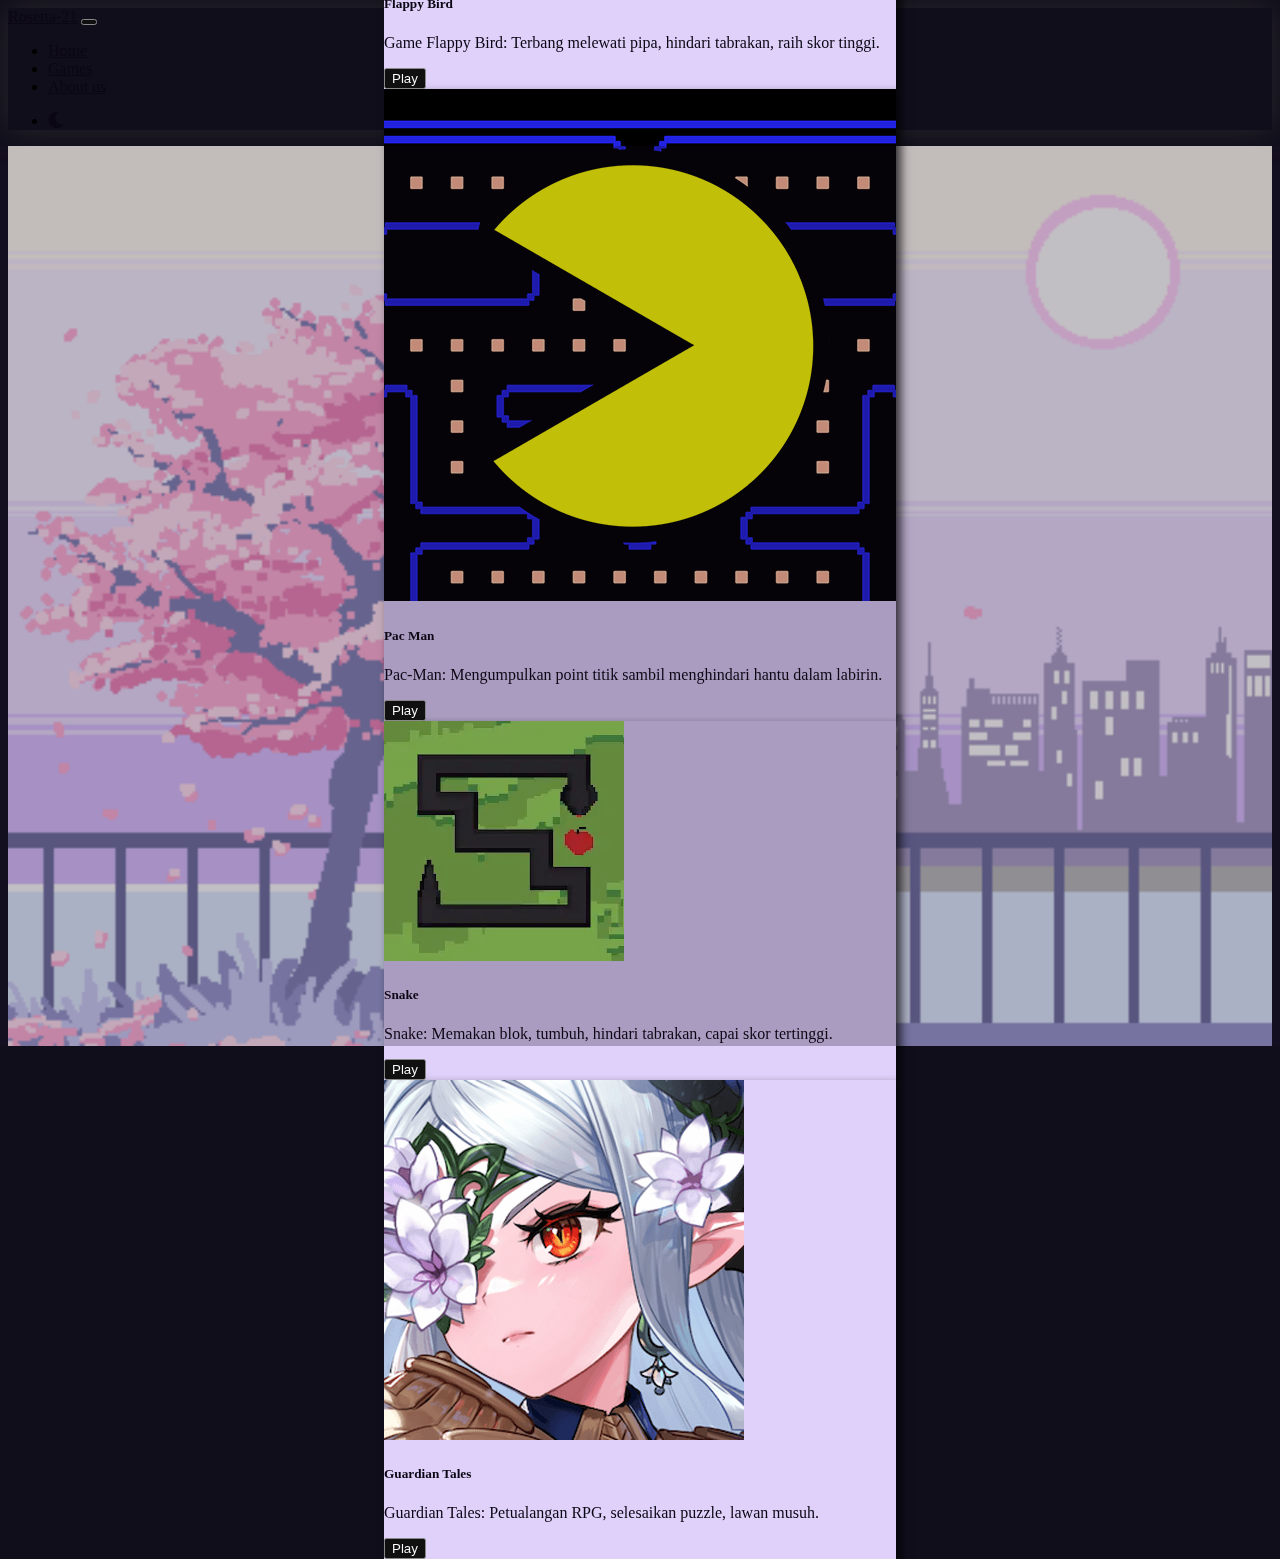
<file: pages/games.html>
<!doctype html>
<html lang="en">
  <head>
    <meta charset="utf-8">
    <meta name="viewport" content="width=device-width, initial-scale=1">
    <title>RosettaGames</title>
    <link href="https://cdn.jsdelivr.net/npm/bootstrap@5.3.2/dist/css/bootstrap.min.css" rel="stylesheet" integrity="sha384-T3c6CoIi6uLrA9TneNEoa7RxnatzjcDSCmG1MXxSR1GAsXEV/Dwwykc2MPK8M2HN" crossorigin="anonymous">
  <link rel="stylesheet" href="https://cdnjs.cloudflare.com/ajax/libs/font-awesome/5.15.4/css/all.min.css">
<link rel="stylesheet" href="../asset/css/games.css">
<link rel="stylesheet" href="../asset/css/nav.css">
<link rel="stylesheet" href="https://cdnjs.cloudflare.com/ajax/libs/animate.css/4.1.1/animate.min.css"/>
<link rel="apple-touch-icon" sizes="180x180" href="../asset/icon/apple-touch-icon.png">
<link rel="icon" type="image/png" sizes="32x32" href="../asset/icon/favicon-32x32.png">
<link rel="icon" type="image/png" sizes="16x16" href="../asset/icon/favicon-16x16.png">
<link rel="manifest" href="../asset/icon/site.webmanifest">
<link rel="stylesheet" href="../asset/css/theme.css">
  </head>
  <body>
    
  <nav class="navbar navbar-expand-lg navbar-light bg-light fixed-top">
    <div class="container">
      <!-- Title in the middle -->
      <span class="navbar-brand mx-lg-auto mx-0 text-light fw-bold"><a class="nav-link text-light fw-bold" href="../index.html">Rosetta-21</a></span>

      <!-- Button to toggle the collapsed menu -->
      <button class="navbar-toggler" type="button" data-bs-toggle="collapse" data-bs-target="#navbarNav"
        aria-controls="navbarNav" aria-expanded="false" aria-label="Toggle navigation">
        <span class="navbar-toggler-icon"></span>
      </button>

      <!-- Collapsed menu items -->
      <div class="collapse navbar-collapse justify-content-center" id="navbarNav">
        <ul class="navbar-nav">
          <li class="nav-item px-2">
            <a class="nav-link text-light fw-medium" href="../index.html">Home</a>
          </li>
          <li class="nav-item px-2">
            <a class="nav-link text-light fw-medium" href="#">Games</a>
          </li>
          <li class="nav-item px-2">
            <a class="nav-link text-light fw-medium" href="aboutus.html">About us</a>
          </li>
        </ul>
      </div>

      <!-- Icon on the right side -->
      <!-- Icon on the right side -->
      <ul class="navbar-nav d-none d-lg-block">
        <li class="nav-item">
          <a class="nav-link" href="#" onclick="toggleTheme()">
            <i id="themeicon" class="fas fa-sun fa-solid fs-4 text-light fw-bold"></i>
          </a>
        </li>
      </ul>
    </div>
  </nav>

  <div id="hero">
  <section id="responsive-card">
  <div class="container md-5" style="margin-top: 5vh;">
<div class="pb-3 joedoel animate__animated animate__jackInTheBox animate__delay-2s">
    <h1 class="text-light text-center text-capitalize judul">Play Our Games!</h1>
    <p class="text-light text-center text-capitalize subjudul">We collect web based game from various resource!</p>
</div>

    <div class="row gy-3 animate__animated animate__fadeInRight animate__delay-2s animate__slow">

      <div class="col-sm-3 col-md-6 col-lg-3">
        <div class="card">
          <img src="../asset/games/flappy.jpg" class="img-size" alt="flappy">
          <div class="card-body text-light">
            <h5 class="card-title">Flappy Bird</h5>
            <p>Game Flappy Bird: Terbang melewati pipa, hindari tabrakan, raih skor tinggi.</p>
            <a href="../games/flappy/games.html">
              <button id="btn-play" class="btn btn-dark border-white">Play</button>
            </a>
          </div>
        </div>
      </div>

      <div class="col-sm-3 col-md-6 col-lg-3">
        <div class="card animate__animated animate__fadeInRight animate__delay-3s animate__slow">
          <img src="../asset/games/pacman.png" class="img-size" alt="pacman">
          <div class="card-body text-light">
            <h5 class="card-title">Pac Man</h5>
            <p>Pac-Man: Mengumpulkan point titik sambil menghindari hantu dalam labirin.</p>
            <a href="../games/pacman-main/index.html">
              <button id="btn-play" class="btn btn-dark border-white">Play</button>
            </a>
          </div>
        </div>
      </div>

      <div class="col-sm-3 col-md-6 col-lg-3">
        <div class="card animate__animated animate__fadeInRight animate__delay-4s animate__slow">
          <img src="../asset/games/snake.webp" class="img-size" alt="snake">
          <div class="card-body text-light">
            <h5 class="card-title">Snake</h5>
            <p>Snake: Memakan blok, tumbuh, hindari tabrakan, capai skor tertinggi.</p>
            <a href="../games/snake/snake.html">
              <button id="btn-play" class="btn btn-dark border-white">Play</button>
            </a>
          </div>
        </div>
      </div>
      
      <div class="col-sm-3 col-md-6 col-lg-3">
        <div class="card animate__animated animate__fadeInRight animate__delay-5s animate__slow">
          <img src="../asset/games/guardian.png" class="img-size" alt="guardian tales">
          <div class="card-body text-light">
            <h5 class="card-title">Guardian Tales</h5>
            <p>Guardian Tales: Petualangan RPG, selesaikan puzzle, lawan musuh.</p>
            <a href="../games/guardian-tales/games.html">
              <button id="btn-play" class="btn btn-dark border-white">Play</button>
            </a>
          </div>
        </div>
      </div>

    </div>
    
  </div>
</section>
</div>
    <script src="https://cdn.jsdelivr.net/npm/bootstrap@5.3.2/dist/js/bootstrap.bundle.min.js" integrity="sha384-C6RzsynM9kWDrMNeT87bh95OGNyZPhcTNXj1NW7RuBCsyN/o0jlpcV8Qyq46cDfL" crossorigin="anonymous"></script>
    <script src="../asset/js/theme.js"></script>
  </body>
</html>
</file>
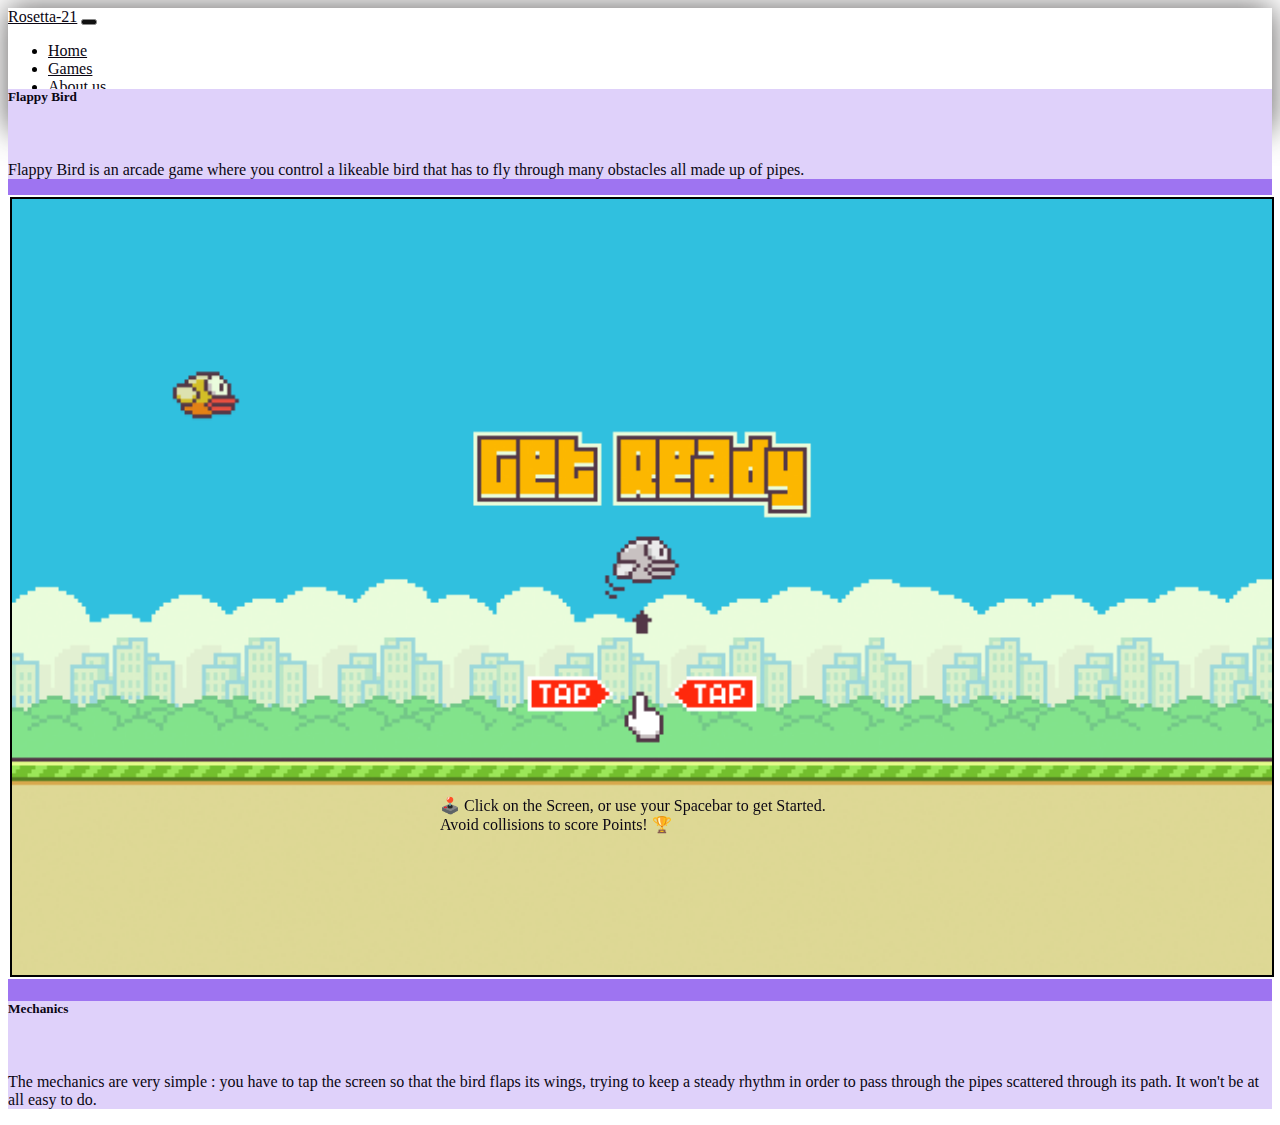
<file: games/flappy/games.html>
<!DOCTYPE html>
<html lang="en">
<head>
    <meta charset="UTF-8">
    <meta name="viewport" content="width=device-width, initial-scale=1.0">
    <meta http-equiv="X-UA-Compatible" content="ie=edge">
    <title>Flappy Bird 🕹️ Play In RosettaGames</title>
    <link href="https://cdn.jsdelivr.net/npm/bootstrap@5.3.2/dist/css/bootstrap.min.css" rel="stylesheet" integrity="sha384-T3c6CoIi6uLrA9TneNEoa7RxnatzjcDSCmG1MXxSR1GAsXEV/Dwwykc2MPK8M2HN" crossorigin="anonymous">
    <link rel="stylesheet" href="https://cdnjs.cloudflare.com/ajax/libs/font-awesome/5.15.4/css/all.min.css">
    <link rel="stylesheet" href="../../asset/css/nav.css">
    <link rel="stylesheet" href="https://cdnjs.cloudflare.com/ajax/libs/animate.css/4.1.1/animate.min.css"/>
    <link rel="apple-touch-icon" sizes="180x180" href="../../asset/icon/apple-touch-icon.png">
    <link rel="icon" type="image/png" sizes="32x32" href="../../asset/icon/favicon-32x32.png">
    <link rel="icon" type="image/png" sizes="16x16" href="../../asset/icon/favicon-16x16.png">
    <link rel="manifest" href="../../asset/icon/site.webmanifest">
    <link rel="stylesheet" href="style.css" > 
    <link href="https://fonts.googleapis.com/css?family=Squada+One&display=swap" rel="stylesheet">
    <link rel="stylesheet" href="../../asset/css/theme.css">
</head>
<body>
    <nav class="navbar navbar-expand-lg navbar-light bg-light fixed-top">
        <div class="container">
          <!-- Title in the middle -->
          <span class="navbar-brand mx-lg-auto mx-0 text-light fw-bold"><a class="nav-link text-light fw-bold" href="../../index.html">Rosetta-21</a></span>
    
          <!-- Button to toggle the collapsed menu -->
          <button class="navbar-toggler" type="button" data-bs-toggle="collapse" data-bs-target="#navbarNav"
            aria-controls="navbarNav" aria-expanded="false" aria-label="Toggle navigation">
            <span class="navbar-toggler-icon"></span>
          </button>
    
          <!-- Collapsed menu items -->
          <div class="collapse navbar-collapse justify-content-center" id="navbarNav">
            <ul class="navbar-nav">
              <li class="nav-item px-2">
                <a class="nav-link text-light fw-medium" href="../../index.html">Home</a>
              </li>
              <li class="nav-item px-2">
                <a class="nav-link text-light fw-medium" href="../../pages/games.html">Games</a>
              </li>
              <li class="nav-item px-2">
                <a class="nav-link text-light fw-medium" href="../../pages/aboutus.html">About us</a>
              </li>
            </ul>
          </div>
    
          <!-- Icon on the right side -->
          <!-- Icon on the right side -->
          <ul class="navbar-nav d-none d-lg-block">
            <li class="nav-item">
              <a class="nav-link" href="#" onclick="toggleTheme()">
                <i id="themeicon" class="fas fa-sun fa-solid fs-4 text-light fw-bold"></i>
              </a>
            </li>
          </ul>
        </div>
    </nav>

<section id="bang">
  <div class="container-fluid">
    <div class="row">
      
      <div class="col-md-3 align-self-start">
        <div class="card border-white">
          <div class="card-body">
            <h5 class="card-title text-center text-light">Flappy Bird</h5>
            <br>
            <p class="card-text text-center text-light">Flappy Bird is an arcade game where you control a likeable bird that has to fly through many obstacles all made up of pipes.</p>
          </div>
        </div>
      </div>

      <div class="col-md-6 ">
        <div class="canvas-border d-flex justify-content-center align-items-center">
          <canvas id="canvas" width="650" height="400"></canvas>
        </div>
      </div>

      <div class="col-md-3 align-self-start">
        <div class="card border-white">
          <div class="card-body">
            <h5 class="card-title text-center text-light">Mechanics</h5>
            <br>  
            <p class="card-text text-center text-light">The mechanics are very simple : you have to tap the screen so that the bird flaps its wings, trying to keep a steady rhythm in order to pass through the pipes scattered through its path. It won't be at all easy to do.</p>
          </div>
        </div>
      </div>

        <div class="small-card">
          <div class="card-body">
            <p class="text-center text-light">🕹️ Click on the Screen, or use your Spacebar to get Started. Avoid collisions to score Points! 🏆</p>
          </div>
        </div>

    </div>
  </div>
</section>

    <script src="game.js"></script>
    <script src="https://cdn.jsdelivr.net/npm/bootstrap@5.3.2/dist/js/bootstrap.bundle.min.js" integrity="sha384-C6RzsynM9kWDrMNeT87bh95OGNyZPhcTNXj1NW7RuBCsyN/o0jlpcV8Qyq46cDfL" crossorigin="anonymous"></script>
    <script src="../../asset/js/theme.js"></script>

</body>
</html>
</file>
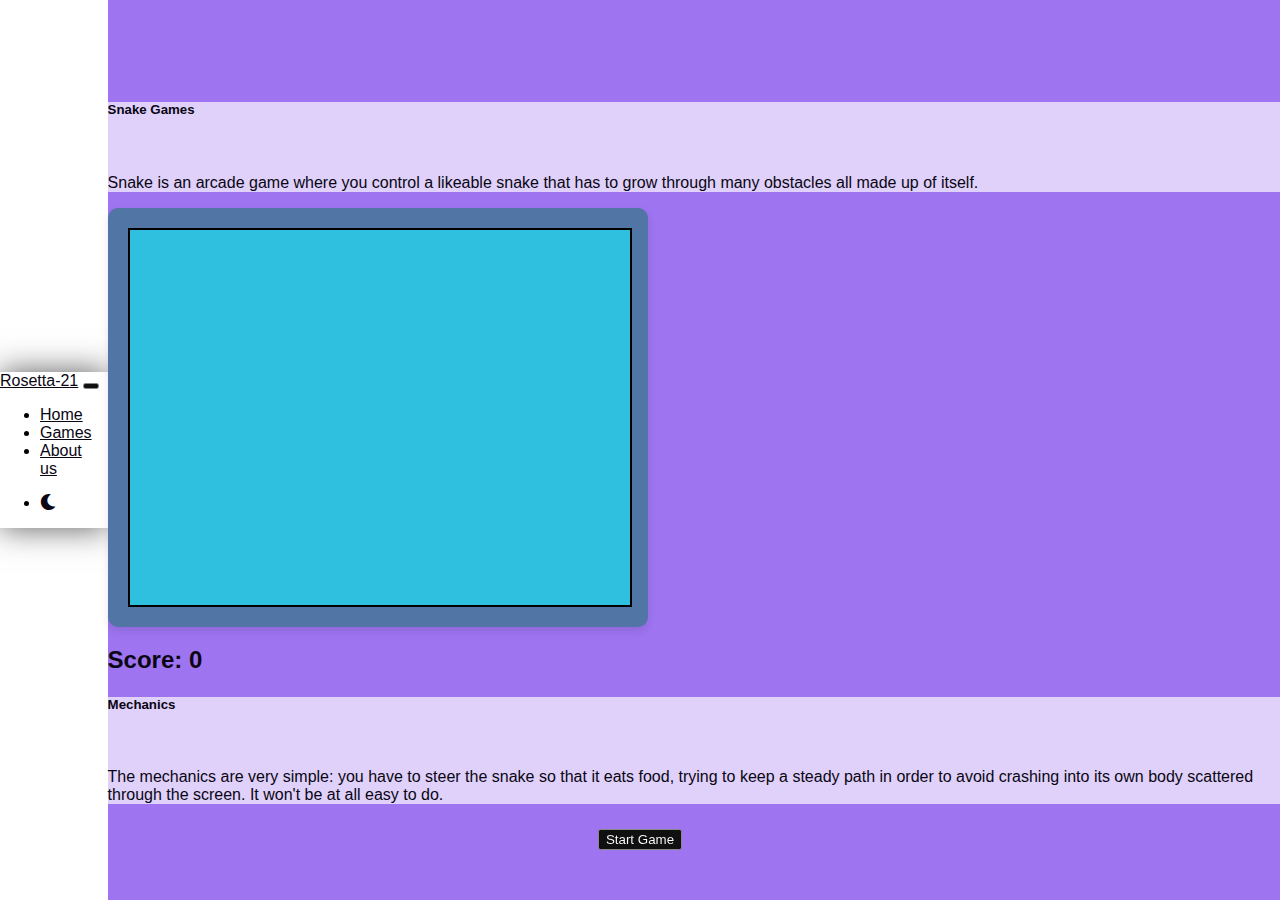
<file: games/snake/snake.html>
<!DOCTYPE html>
<html lang="en">
<head>
    <meta charset="UTF-8">
    <meta name="viewport" content="width=device-width, initial-scale=1.0">
    <meta http-equiv="X-UA-Compatible" content="ie=edge">
    <title>Snake Games 🕹️ Play In RosettaGames</title>
    <link href="https://cdn.jsdelivr.net/npm/bootstrap@5.3.2/dist/css/bootstrap.min.css" rel="stylesheet" integrity="sha384-T3c6CoIi6uLrA9TneNEoa7RxnatzjcDSCmG1MXxSR1GAsXEV/Dwwykc2MPK8M2HN" crossorigin="anonymous">
    <link rel="stylesheet" href="https://cdnjs.cloudflare.com/ajax/libs/font-awesome/5.15.4/css/all.min.css">
    <link rel="stylesheet" href="../../asset/css/nav.css">
    <link rel="stylesheet" href="https://cdnjs.cloudflare.com/ajax/libs/animate.css/4.1.1/animate.min.css"/>
    <link rel="apple-touch-icon" sizes="180x180" href="../../asset/icon/apple-touch-icon.png">
    <link rel="icon" type="image/png" sizes="32x32" href="../../asset/icon/favicon-32x32.png">
    <link rel="icon" type="image/png" sizes="16x16" href="../../asset/icon/favicon-16x16.png">
    <link rel="manifest" href="../../asset/icon/site.webmanifest">
    <link rel="stylesheet" href="style.css" > 
    <link href="https://fonts.googleapis.com/css?family=Squada+One&display=swap" rel="stylesheet">
    <link rel="stylesheet" href="../../asset/css/theme.css">
</head>
<body>
    <nav class="navbar navbar-expand-lg navbar-light bg-light fixed-top">
        <div class="container">
          <!-- Title in the middle -->
          <span class="navbar-brand mx-lg-auto mx-0 text-light fw-bold"><a class="nav-link text-light fw-bold" href="../../index.html">Rosetta-21</a></span>
    
          <!-- Button to toggle the collapsed menu -->
          <button class="navbar-toggler" type="button" data-bs-toggle="collapse" data-bs-target="#navbarNav"
            aria-controls="navbarNav" aria-expanded="false" aria-label="Toggle navigation">
            <span class="navbar-toggler-icon"></span>
          </button>
    
          <!-- Collapsed menu items -->
          <div class="collapse navbar-collapse justify-content-center" id="navbarNav">
            <ul class="navbar-nav">
              <li class="nav-item px-2">
                <a class="nav-link text-light fw-medium" href="../../index.html">Home</a>
              </li>
              <li class="nav-item px-2">
                <a class="nav-link text-light fw-medium" href="../../pages/games.html">Games</a>
              </li>
              <li class="nav-item px-2">
                <a class="nav-link text-light fw-medium" href="../../pages/aboutus.html">About us</a>
              </li>
            </ul>
          </div>
    
          <!-- Icon on the right side -->
          <!-- Icon on the right side -->
          <ul class="navbar-nav d-none d-lg-block">
            <li class="nav-item">
              <a class="nav-link" href="#" onclick="toggleTheme()">
                <i id="themeicon" class="fas fa-sun fa-solid fs-4 text-light fw-bold"></i>
              </a>
            </li>
          </ul>
        </div>
    </nav>

    <section id="bang">
        <div class="container-fluid">
          <div class="row">
            
            <div class="col-md-3 align-self-start">
              <div class="card border-white">
                <div class="card-body">
                  <h5 class="card-title text-center text-light">Snake Games</h5>
                  <br>
                  <p class="card-text text-center text-light">Snake is an arcade game where you control a likeable snake that has to grow through many obstacles all made up of itself.</p>
                </div>
              </div>
            </div>

            <div class="col-md-6">
                <div class="game-container d-flex justify-content-center align-items-center">
                    <canvas id="gameCanvas" width="400" height="300"></canvas>
                </div>
                <h2 id="score" class="text-center text-light">Score: 0</h2>
            </div>

              <div class="col-md-3 align-self-start">
                <div class="card border-white">
                  <div class="card-body">
                    <h5 class="card-title text-center text-light">Mechanics</h5>
                    <br>  
                    <p class="card-text text-center text-light">The mechanics are very simple: you have to steer the snake so that it eats food, trying to keep a steady path in order to avoid crashing into its own body scattered through the screen. It won't be at all easy to do.</p>
                  </div>
                </div>
              </div>

              <div class="small-card">
                <div class="card-body">
                    <button id="startButton" class="btn btn-dark border-white">Start Game</button>
                </div>
              </div>
      
          </div>
        </div>
      </section>

      <script src="script.js"></script>
      <script src="https://cdn.jsdelivr.net/npm/bootstrap@5.3.2/dist/js/bootstrap.bundle.min.js" integrity="sha384-C6RzsynM9kWDrMNeT87bh95OGNyZPhcTNXj1NW7RuBCsyN/o0jlpcV8Qyq46cDfL" crossorigin="anonymous"></script>
      <script src="../../asset/js/theme.js"></script>
    <script src="script.js"></script>
</body>
</html>
</file>
<file: asset/css/games.css>
body{
    background-color: #100e1b;
}

html {
    -ms-overflow-style: none; 
    scrollbar-width: none; 
}
html::-webkit-scrollbar { 
    display: none;
}

#hero {
    display: flex;
    height: 100vh;
    background-position: center;
    background-size: cover;
    background-image: var(--games-bg);
    backdrop-filter: brightness(0.7);
    align-items: center;    
    flex-direction: column;
    justify-content: center;
    transition: 0.5s;
}

#hero::before {
    content: "";
    position: absolute;
    background: #4d2b6b14;
    backdrop-filter: brightness(0.8);
    height: 100vh;
    width: 100vw;
} 

@media only screen and (max-width: 467px) {
  #hero {
    display: block;
    background-image: none;
  }


}

@media only screen and (max-width: 790px) {
  body {
    background-position: center;
    background-repeat: inherit;
    background-size: auto;
    background-image: var(--games-bg);
  }
}

.card {
    box-shadow: 5px 5px 9px 0px rgba(0,0,0,0.75);
    -webkit-box-shadow: 5px 5px 9px 0px rgba(0,0,0,0.75);
    -moz-box-shadow: 5px 5px 9px 0px rgba(0,0,0,0.75);
}

.card .card-body {
    display: relative; /*gada display relative BLOK adanya position relative:v*/
}

.joedoel .judul {
    text-shadow: 2px 2px 4px var(--secondary-100);
    position: relative;
}

.joedoel .subjudul {
    text-shadow: 2px 2px 2px var(--secondary-100);
    position: relative;
}

/* .card .img-size {
    width: 100%;
    height: 20vw;
    object-fit: cover;
} */

#responsive-card {
    padding-top: 25px;
}

@media only screen and (max-width: 480px){
    #responsive-card{
        padding-top: 100px;
        padding: 50px;
    }
}
</file>
<file: asset/css/nav.css>
.navbar-toggler {
filter: invert(1);
}

.navbar-nav{
margin-right: 16px;
}

nav {
    background-image: var(--nav-bg);
    background-position: var(--nav-position);
    background-size: var(--nav-size);
    box-shadow: 0px 0px 30px rgba(48, 46, 46, 0.788);
    transition: 0.5s;
}

.nav-link:hover {
  color: #8d6fd1 !important;
}

.nav-link .text-light:hover {
  color: #8d6fd1 !important;
}
</file>
<file: asset/css/theme.css>
html[data-theme = "light"] {
    --text-50: #f2f2f2;
    --text-100: #e6e6e6;
    --text-200: #cccccc;
    --text-300: #b3b3b3;
    --text-400: #999999;
    --text-500: #808080;
    --text-600: #666666;
    --text-700: #4d4d4d;
    --text-800: #333333;
    --text-900: #1a1a1a;
    --text-950: #0d0d0d;
  
    --background-50: #efe8fd;
    --background-100: #dfd1fa;
    --background-200: #bea2f6;
    --background-300: #9e74f1;
    --background-400: #7d45ed;
    --background-500: #5d17e8;
    --background-600: #4a12ba;
    --background-700: #380e8b;
    --background-800: #25095d;
    --background-900: #13052e;
    --background-950: #090217;
  
    --primary-50: #efecf9;
    --primary-100: #e0d8f3;
    --primary-200: #c1b1e7;
    --primary-300: #a18bda;
    --primary-400: #8264ce;
    --primary-500: #633dc2;
    --primary-600: #4f319b;
    --primary-700: #3b2574;
    --primary-800: #28184e;
    --primary-900: #140c27;
    --primary-950: #0a0613;
  
    --secondary-50: #f1f2f4;
    --secondary-100: #e3e6e8;
    --secondary-200: #c6ccd2;
    --secondary-300: #aab3bb;
    --secondary-400: #8e99a4;
    --secondary-500: #717f8e;
    --secondary-600: #5b6671;
    --secondary-700: #444c55;
    --secondary-800: #2d3339;
    --secondary-900: #17191c;
    --secondary-950: #0b0d0e;
  
    --accent-50: #f0f0f5;
    --accent-100: #e1e1ea;
    --accent-200: #c3c2d6;
    --accent-300: #a5a4c1;
    --accent-400: #8886ac;
    --accent-500: #6a6798;
    --accent-600: #555379;
    --accent-700: #3f3e5b;
    --accent-800: #2a293d;
    --accent-900: #15151e;
    --accent-950: #0b0a0f;

    --filter-invert: invert(1);
    --hero-bg: url(../../asset/homepage/bglight.jpg);
    --hero-position: 0 75%;
    --games-bg: url(../../asset/games/bg-light.jpg);
    --nav-bg: url('https://images-wixmp-ed30a86b8c4ca887773594c2.wixmp.com/f/fd5829ed-efc1-4ca8-813f-8e31e4df26af/defxufj-345e4f31-418d-4352-9257-43410866893c.png/v1/fill/w_1154,h_692,q_70,strp/nixera_by_pride_flags_defxufj-pre.jpg?token=eyJ0eXAiOiJKV1QiLCJhbGciOiJIUzI1NiJ9.[base64].soz41I0_y6zb-jdlSSkR7WkdCnZXLcX6MQe2F-Kf7-Q');
    --nav-position: bottom;
    --nav-size: 10%;
  }

html[data-theme="dark"] {
  --text-50: #0d0d0d;
  --text-100: #1a1a1a;
  --text-200: #333333;
  --text-300: #4d4d4d;
  --text-400: #666666;
  --text-500: #808080;
  --text-600: #999999;
  --text-700: #b3b3b3;
  --text-800: #cccccc;
  --text-900: #e6e6e6;
  --text-950: #f2f2f2;

  --background-50: #090217;
  --background-100: #13052e;
  --background-200: #25095d;
  --background-300: #380e8b;
  --background-400: #4a12ba;
  --background-500: #5d17e8;
  --background-600: #7d45ed;
  --background-700: #9e74f1;
  --background-800: #bea2f6;
  --background-900: #dfd1fa;
  --background-950: #efe8fd;

  --primary-50: #0a0613;
  --primary-100: #140c27;
  --primary-200: #28184e;
  --primary-300: #3b2574;
  --primary-400: #4f319b;
  --primary-500: #633dc2;
  --primary-600: #8264ce;
  --primary-700: #a18bda;
  --primary-800: #c1b1e7;
  --primary-900: #e0d8f3;
  --primary-950: #efecf9;

  --secondary-50: #0b0d0e;
  --secondary-100: #17191c;
  --secondary-200: #2d3339;
  --secondary-300: #444c55;
  --secondary-400: #5b6671;
  --secondary-500: #717f8e;
  --secondary-600: #8e99a4;
  --secondary-700: #aab3bb;
  --secondary-800: #c6ccd2;
  --secondary-900: #e3e6e8;
  --secondary-950: #f1f2f4;

  --accent-50: #0b0a0f;
  --accent-100: #15151e;
  --accent-200: #2a293d;
  --accent-300: #3f3e5b;
  --accent-400: #555379;
  --accent-500: #6a6798;
  --accent-600: #8886ac;
  --accent-700: #a5a4c1;
  --accent-800: #c3c2d6;
  --accent-900: #e1e1ea;
  --accent-950: #f0f0f5;

  --filter-invert: invert(0);
  --hero-bg: url(../../asset/homepage/bg.jpg);
  --hero-position: center;
  --games-bg: url(../../asset/games/bg.jpg);
  --nav-bg: url('https://encrypted-tbn0.gstatic.com/images?q=tbn:ANd9GcQtUvJX8v8FVgqXRyNdESdwJev7fYvuF1G_1q1g5jxNUm6FvbEADb6WLwm8M-6uLufPHRY&usqp=CAU');
  --nav-position: 80%;
  --nav-size: none;
}


/* START Index.html CODE */
.text-light{
  --bs-text-opacity: 1;
  color: var(--primary-950) !important;
  transition: 0.5s;
}

#icon-ctrl{
  filter: var(--filter-invert);
  transition: 0.5s;
}

#btn-ctrl{
  filter: var(--filter-invert);
  transition: 0.5s;
}

/* END Index.html CODE */



/* START Games.html CODE */

.card{
  background-color: var(--background-100);
  /* box-shadow: var(--filter-invert); */
}

#btn-play{
  filter: var(--filter-invert);
}

#startButton{
  filter: var(--filter-invert);
}

/* END Games.html CODE */
</file>
<file: games/flappy/style.css>
#canvas
{
    background-color:#30c0df;
    border: 2px solid black;
    display: block;
    margin: auto;
    padding: auto;
    
}
html {
    -ms-overflow-style: none; 
    scrollbar-width: none;  
}
html::-webkit-scrollbar { 
    display: none; 
}
#bang {
    background-color: var(--background-300);
    display: flex; 
    height: 100vh;
    justify-content: center;
    align-items: center;    
    flex-direction: column;
    justify-content: center;
}

.canvas-border {
    border: 2px solid white; 
    box-sizing: border-box;
}

canvas {
    width: 100%;
    height: 100%;
  }

.small-card {
    position: absolute;
    bottom: 50px;
    width: 100%;
    max-width: 400px;
    margin: auto;
    justify-items: center;
    left: 50%;
    transform: translateX(-50%); 
  }

.card {
    background-color: var(--background-100);
}
</file>
<file: games/snake/style.css>
/* Basic Styles for Game */
body {
    display: flex;
    justify-content: center;
    align-items: center;
    height: 100vh;
    /* background-color: #b74545; */
    margin: 0;
    font-family: 'Arial', sans-serif;
}

html {
    -ms-overflow-style: none; 
    scrollbar-width: none;  
}
html::-webkit-scrollbar { 
    display: none; 
}

#bang {
    background-color: var(--background-300);
    display: flex; 
    height: 100vh;
    justify-content: center;
    align-items: center;    
    flex-direction: column;
    justify-content: center;
}

/* Game Container Styles */
.game-container {
    text-align: center;
    background-color: rgb(81, 117, 165);
    border-radius: 10px;
    padding: 20px;
    box-shadow: 0 4px 8px rgba(0, 0, 0, 0.1);
    max-width: 500px;
    width: 90%;
    justify-content: center;
}

/* Canvas Styles */
canvas {
    /* background-color: #2f0303;
    display: block;
    margin: 20px auto;
    border: 2px solid #333; */
    background-color:#30c0df;
    border: 2px solid black;
    display: block;
    margin: auto;
    padding: auto;
    width: 100%;
    height: 100%;
}

/* Start Button Styles
button {
    padding: 10px 20px;
    font-size: 1rem;
    background-color: #852d35;
    color: white;
    border: none;
    border-radius: 5px;
    cursor: pointer;
    transition: background-color 0.3s;
} */

button:hover {
    background-color: #7f3f40;
}

.small-card {
    position: absolute;
    bottom: 50px;
    width: 100%;
    max-width: 400px;
    margin: auto;
    justify-items: center;
    left: 50%;
    transform: translateX(-50%); 
  }

.card {
    background-color: var(--background-100);
}
</file>
